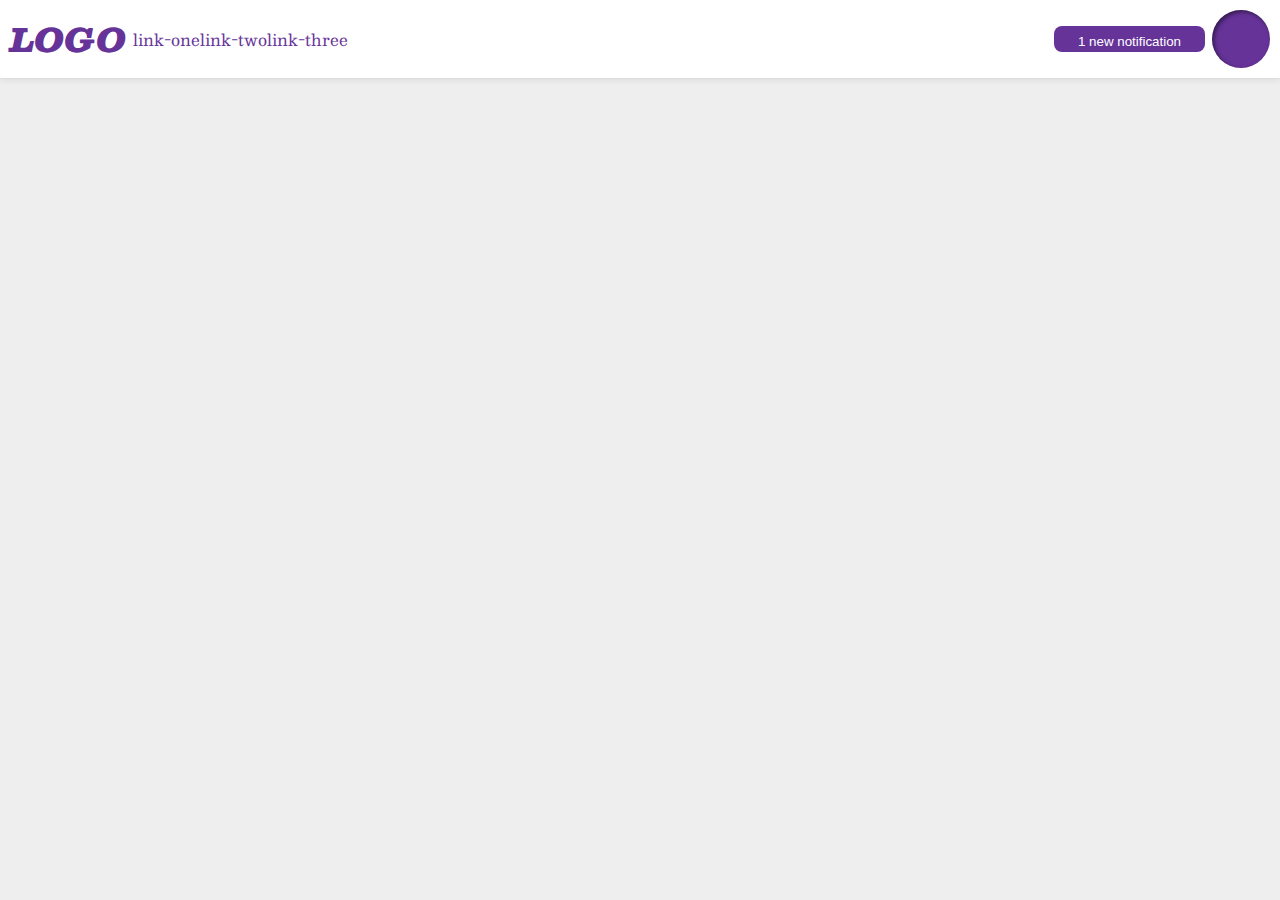
<file: foundations/flex/03-flex-header-2/index.html>
<!DOCTYPE html>
<html lang="en">
  <head>
    <meta charset="UTF-8">
    <meta http-equiv="X-UA-Compatible" content="IE=edge">
    <meta name="viewport" content="width=device-width, initial-scale=1.0">
    <title>Flex Header 2</title>
    <link rel="stylesheet" href="style.css">
  </head>
  <body>
    <div class="header">
      <div id="left">
      <div class="logo">
        LOGO
      </div>
      <ul class="links">
        <li><a href="https://google.com">link-one</a></li>
        <li><a href="https://google.com">link-two</a></li>
        <li><a href="https://google.com">link-three</a></li>
      </ul>
      </div>
      <div id="right">
      <button class="notifications">
        1 new notification
      </button>
      <div class="profile-image"></div>
      </div>
    </div>
  </body>
</html>
</file>
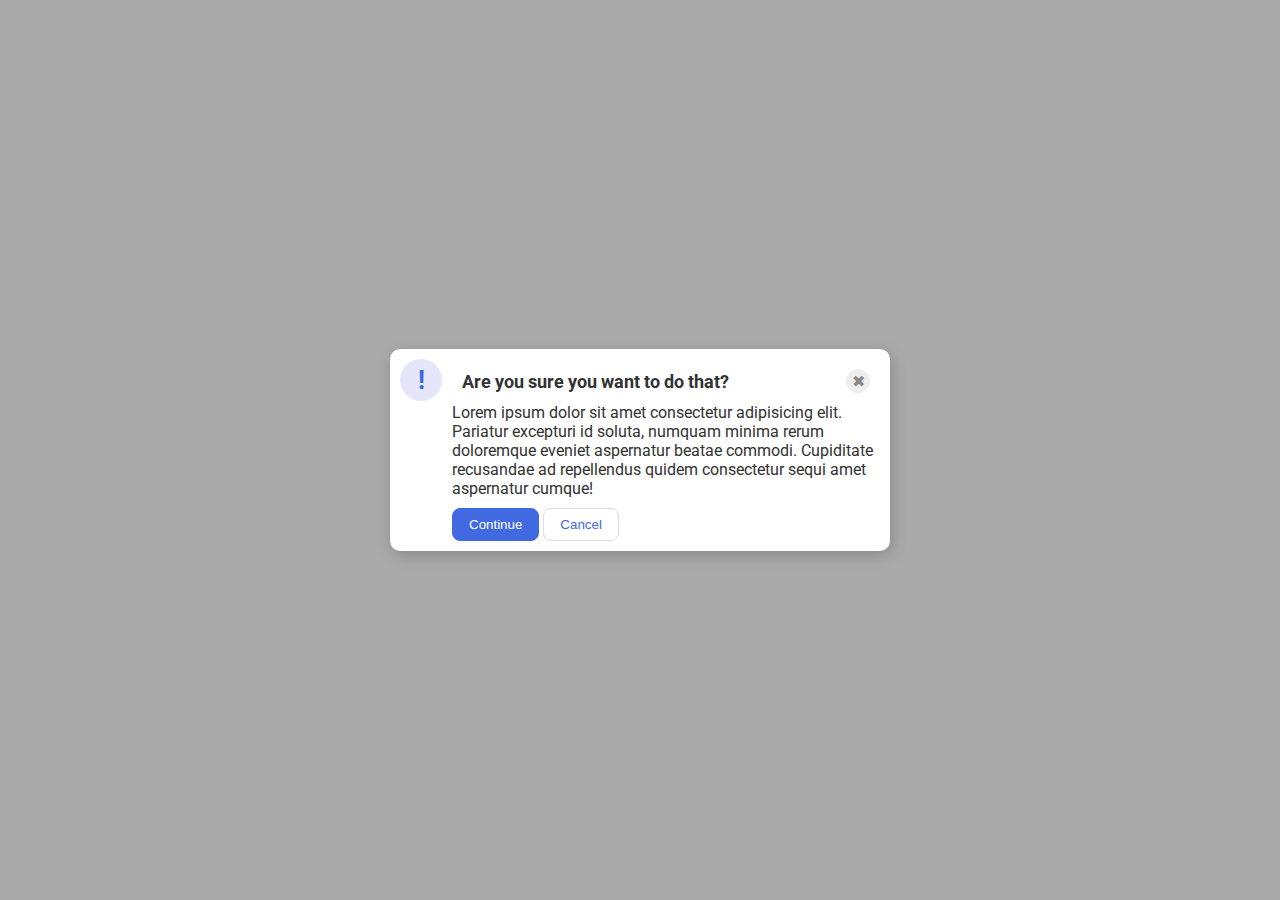
<file: foundations/flex/05-flex-modal/index.html>
<!DOCTYPE html>
<html lang="en">
  <head>
    <meta charset="UTF-8">
    <meta http-equiv="X-UA-Compatible" content="IE=edge">
    <meta name="viewport" content="width=device-width, initial-scale=1.0">
    <link rel="stylesheet" href="style.css">
    <title>Modal</title>
  </head>
  <body>
    <div class="modal">
      <div class="icon">!</div>

    <div class="container">

        <div id="forcross">
      <div class="header">Are you sure you want to do that?</div>
      <button class="close-button">✖</button>
        </div>
        
      <div class="text">Lorem ipsum dolor sit amet consectetur adipisicing elit. Pariatur excepturi id soluta, numquam minima rerum doloremque eveniet aspernatur beatae commodi. Cupiditate recusandae ad repellendus quidem consectetur sequi amet aspernatur cumque!</div>
      <button class="continue">Continue</button>
      <button class="cancel">Cancel</button>
    </div>
    </div>
  </body>
</html>
</file>
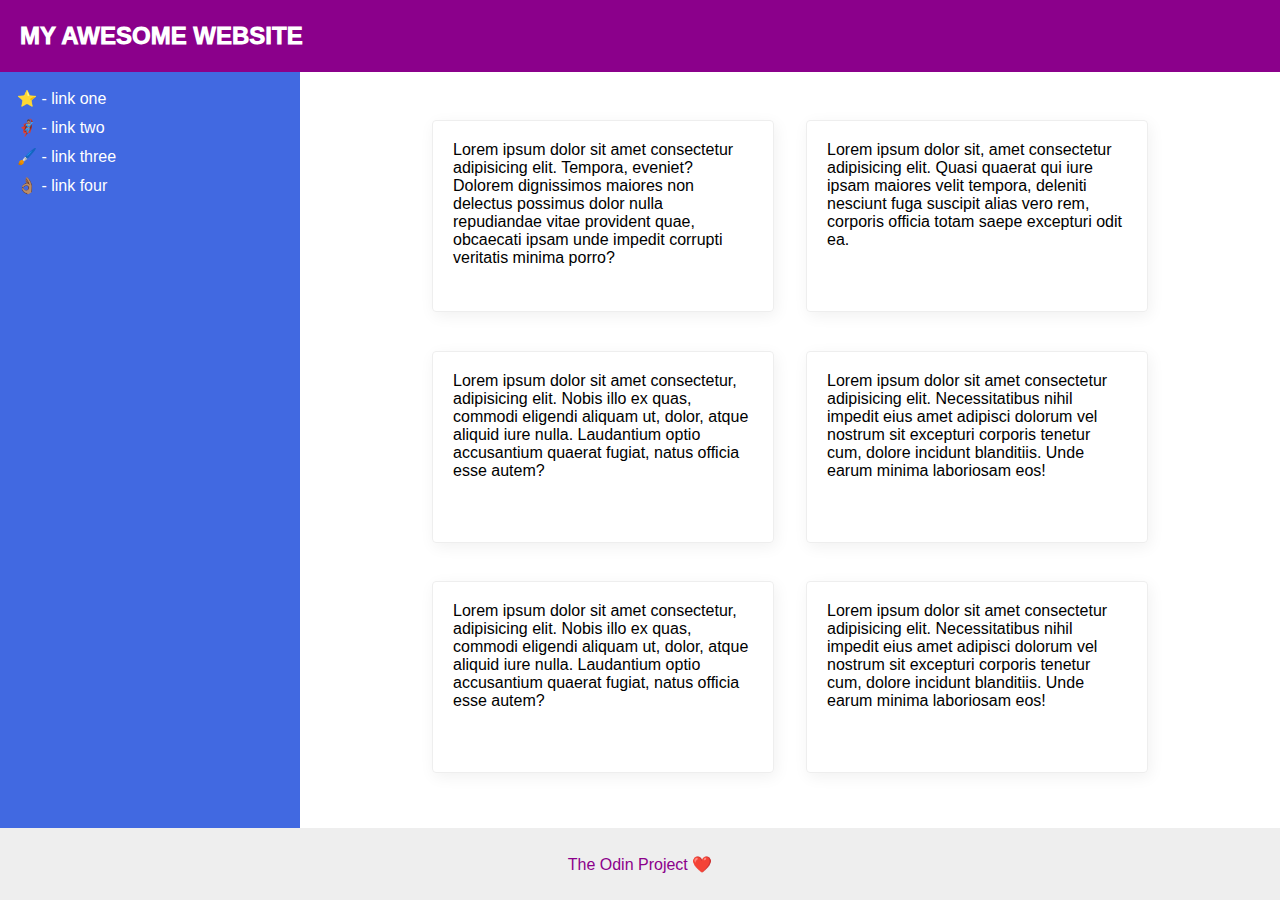
<file: foundations/flex/07-flex-layout-2/index.html>
<!DOCTYPE html>
<html lang="en">
  <head>
    <meta charset="UTF-8">
    <meta http-equiv="X-UA-Compatible" content="IE=edge">
    <meta name="viewport" content="width=device-width, initial-scale=1.0">
    <title>The Holy Grail</title>
    <link rel="stylesheet" href="style.css">
  </head>
  <body>
    <div class="header">
      MY AWESOME WEBSITE
    </div>
    
<div id="maincontent">

    <div class="sidebar">
      <ul>
        <li><a href="#">⭐ - link one</a></li>
        <li><a href="#">🦸🏽‍♂️ - link two</a></li>
        <li><a href="#">🖌️ - link three</a></li>
        <li><a href="#">👌🏽 - link four</a></li>
      </ul>
    </div>
    <div class="cardholder">
    <div class="card">Lorem ipsum dolor sit amet consectetur adipisicing elit. Tempora, eveniet? Dolorem dignissimos maiores non delectus possimus dolor nulla repudiandae vitae provident quae, obcaecati ipsam unde impedit corrupti veritatis minima porro?</div>
    <div class="card">Lorem ipsum dolor sit, amet consectetur adipisicing elit. Quasi quaerat qui iure ipsam maiores velit tempora, deleniti nesciunt fuga suscipit alias vero rem, corporis officia totam saepe excepturi odit ea.</div>
    <div class="card">Lorem ipsum dolor sit amet consectetur, adipisicing elit. Nobis illo ex quas, commodi eligendi aliquam ut, dolor, atque aliquid iure nulla. Laudantium optio accusantium quaerat fugiat, natus officia esse autem?</div>
    <div class="card">Lorem ipsum dolor sit amet consectetur adipisicing elit. Necessitatibus nihil impedit eius amet adipisci dolorum vel nostrum sit excepturi corporis tenetur cum, dolore incidunt blanditiis. Unde earum minima laboriosam eos!</div>
    <div class="card">Lorem ipsum dolor sit amet consectetur, adipisicing elit. Nobis illo ex quas, commodi eligendi aliquam ut, dolor, atque aliquid iure nulla. Laudantium optio accusantium quaerat fugiat, natus officia esse autem?</div>
    <div class="card">Lorem ipsum dolor sit amet consectetur adipisicing elit. Necessitatibus nihil impedit eius amet adipisci dolorum vel nostrum sit excepturi corporis tenetur cum, dolore incidunt blanditiis. Unde earum minima laboriosam eos!</div>
  </div>
</div>
    <div class="footer">
      The Odin Project ❤️
    </div>
  </body>
</html>
</file>
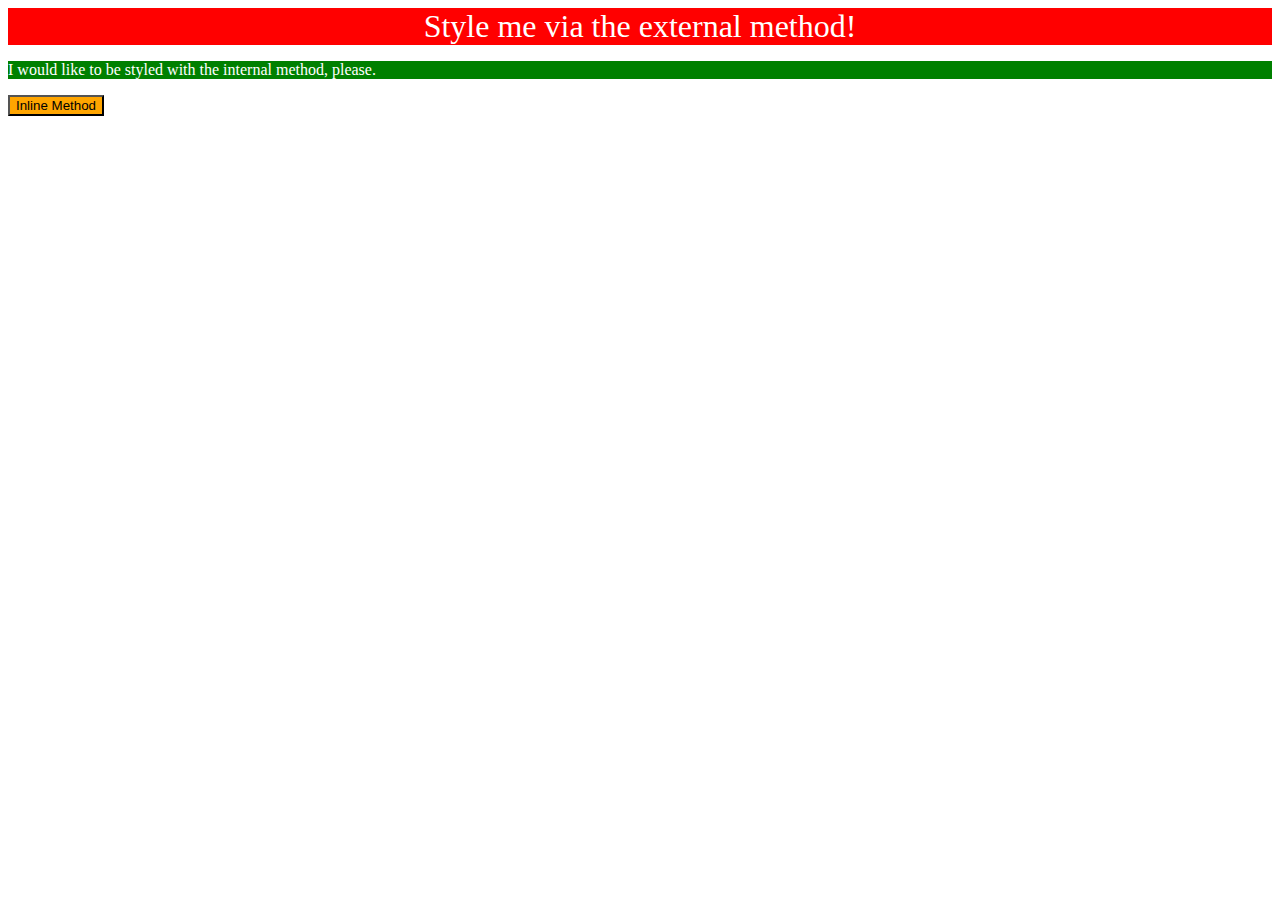
<file: foundations/intro-to-css/01-css-methods/index.html>
<!DOCTYPE html>
<html lang="en">
  <head>
    <meta charset="UTF-8">
    <meta http-equiv="X-UA-Compatible" content="IE=edge">
    <meta name="viewport" content="width=device-width, initial-scale=1.0">
    <link rel="stylesheet" href="style.css">
    <style>
      p{
        background-color: green;
        color: white;
      }
    </style>
    <title>Methods for Adding CSS</title>
  </head>
  <body>
    <div>Style me via the external method!</div>
    <p>I would like to be styled with the internal method, please.</p>
    <button style="color: black; background-color: orange;">Inline Method</button>
  </body>
</html>
</file>
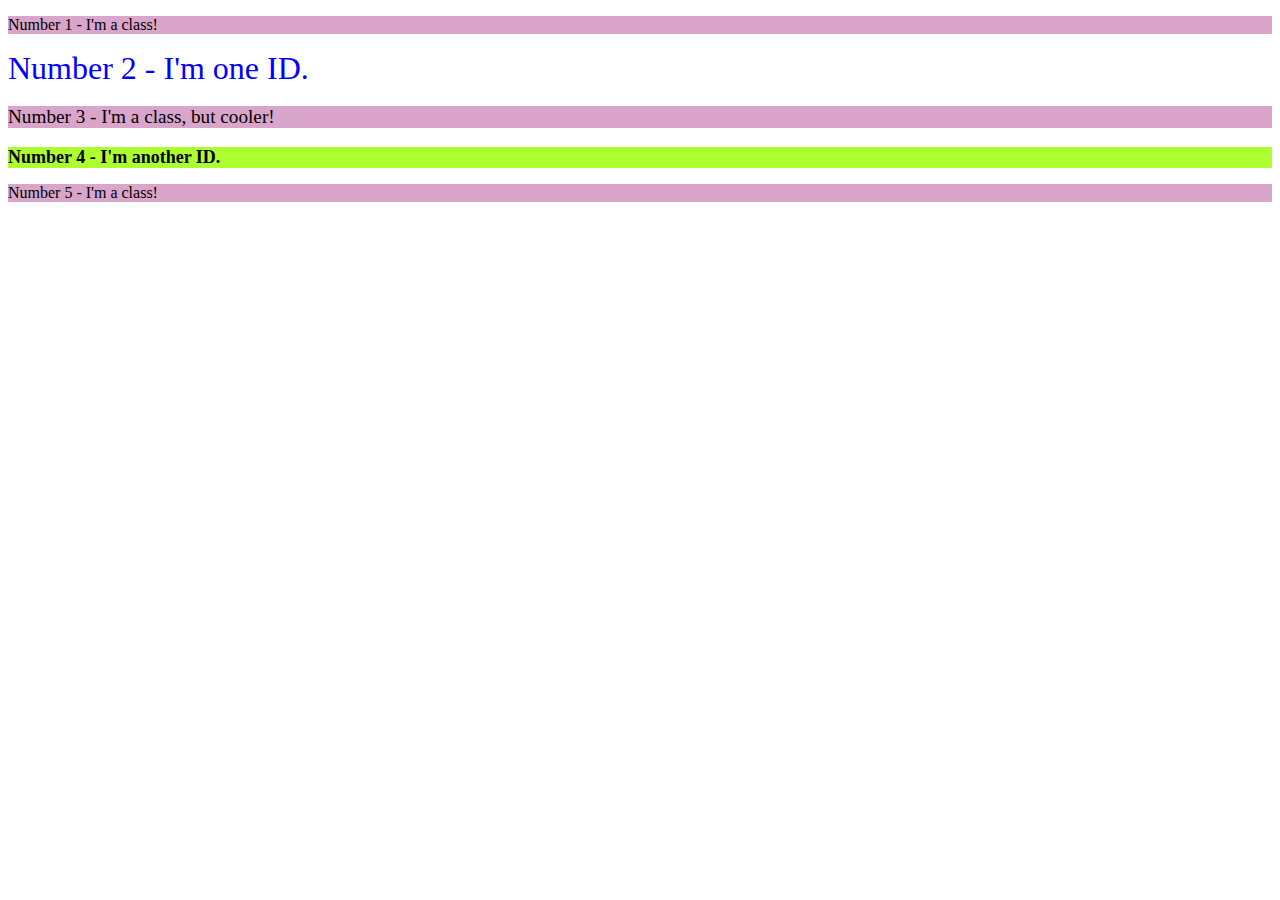
<file: foundations/intro-to-css/02-class-id-selectors/index.html>
<!DOCTYPE html>
<html lang="en">
  <head>
    <meta charset="UTF-8">
    <meta http-equiv="X-UA-Compatible" content="IE=edge">
    <meta name="viewport" content="width=device-width, initial-scale=1.0">
    <title>Class and ID Selectors</title>
    <link rel="stylesheet" href="style.css">
  </head>
  <body>
    <p id="first">Number 1 - I'm a class!</p>
    <div id="second">Number 2 - I'm one ID.</div>
    <p id="third">Number 3 - I'm a class, but cooler!</p>
    <div id="fourth">Number 4 - I'm another ID.</div>
    <p id="fifth">Number 5 - I'm a class!</p>
  </body>
</html>
</file>
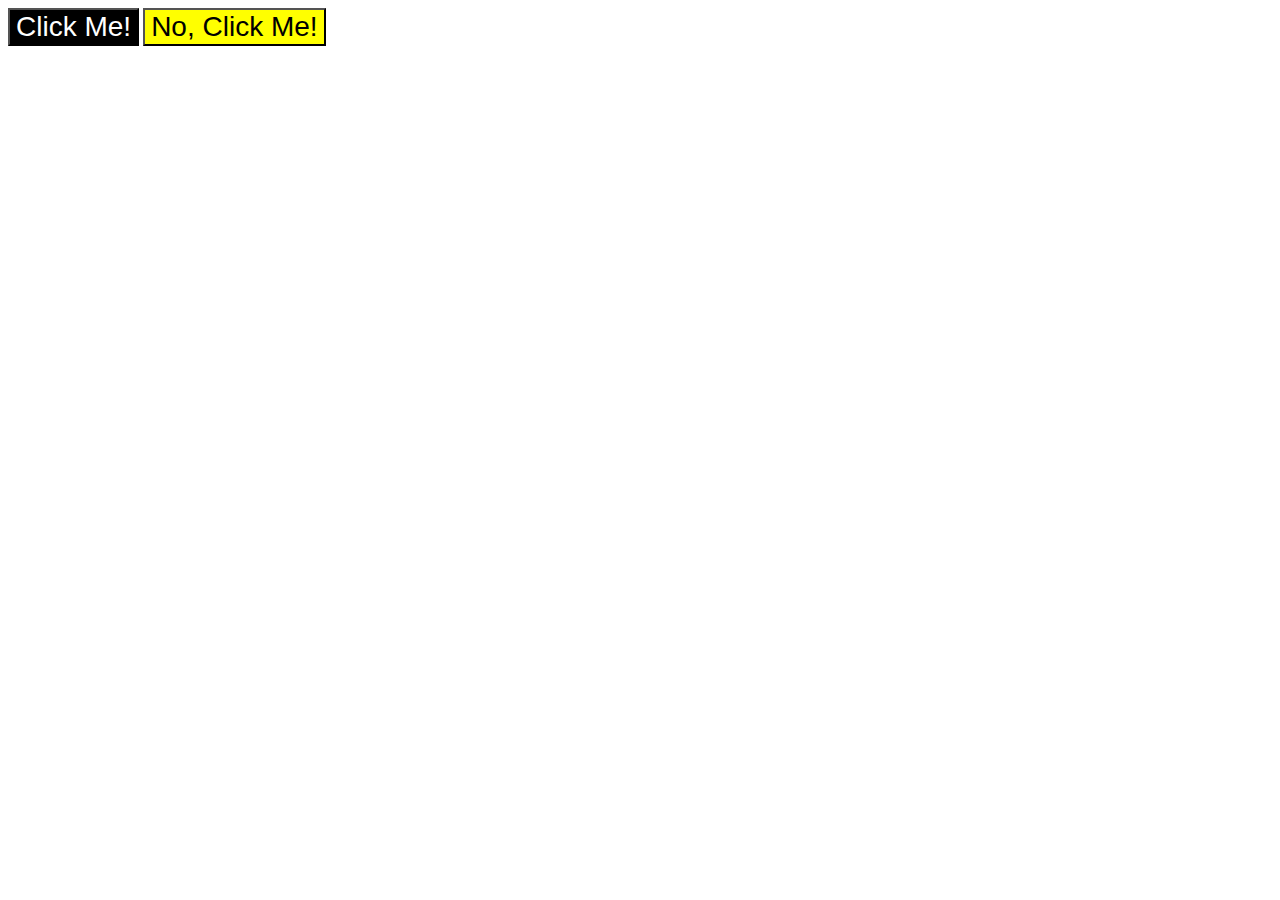
<file: foundations/intro-to-css/03-grouping-selectors/index.html>
<!DOCTYPE html>
<html lang="en">
  <head>
    <meta charset="UTF-8">
    <meta http-equiv="X-UA-Compatible" content="IE=edge">
    <meta name="viewport" content="width=device-width, initial-scale=1.0">
    <title>Grouping Selectors</title>
    <link rel="stylesheet" href="style.css">
  </head>
  <body>
    <button class="first">Click Me!</button>
    <button class="second">No, Click Me!</button>
  </body>
</html>
</file>
<file: foundations/flex/03-flex-header-2/style.css>
/* this is some magical font-importing.  
you'll learn about it later. */
@import url('https://fonts.googleapis.com/css2?family=Besley:ital,wght@0,400;1,900&display=swap');

body {
  margin: 0;
  background: #eee;
  font-family: Besley, serif;
}

.header {
  background: white;
  border-bottom: 1px solid #ddd;
  box-shadow: 0 0 8px rgba(0,0,0,.1);
}

.profile-image {
  background: rebeccapurple;
  box-shadow: inset 2px 2px 4px rgba(0,0,0,.5);
  border-radius: 50%;
  width: 48px;
  height: 48px;
}

.logo {
  color: rebeccapurple;
  font-size: 32px;
  font-weight: 900;
  font-style: italic;
}

button {
  border: none;
  border-radius: 8px;
  background: rebeccapurple;
  color: white;
  padding: 8px 24px;
  height: 26px;
 
}

a {
  /* this removes the line under our links */
  text-decoration: none;
  color: rebeccapurple;
}

ul {
  list-style-type: none;
  display: flex;
  margin: 0px;
  padding: 0px;
}
.profile-image{
  padding: 5px;
}
.header{
    display: flex;
    align-items: center;
    padding: 10px;;
    justify-content: space-between;
}

#left,
#right{
display: flex;
align-items: center;
gap: 7px;
}
</file>
<file: foundations/flex/05-flex-modal/style.css>
@import url('https://fonts.googleapis.com/css2?family=Roboto:wght@400;700&display=swap');

html, body {
  height: 100%;
}

body {
  font-family: Roboto, sans-serif;
  margin: 0;
  background: #aaa;
  color: #333;
  /* I'll give you this one for free lol */
  display: flex;
  align-items: center;
  justify-content: center;
}

.modal {
  background: white;
  width: 480px;
  border-radius: 10px;
  box-shadow: 2px 4px 16px rgba(0,0,0,.2);
}

.icon {
  color: royalblue;
  font-size: 26px;
  font-weight: 700;
  background: lavender;
  width: 42px;
  height: 42px;
  border-radius: 50%;
  display: flex;
  align-items: center;
  justify-content: center;
}

.close-button {
  background: #eee;
  border-radius: 50%;
  color: #888;
  font-weight: 400;
  font-size: 16px;
  height: 24px;
  width: 24px;
  display: flex;
  align-items: center;
  justify-content: center;
  border: 1px solid #eee;
  padding: 0;
}

button {
  cursor: pointer;
  padding: 8px 16px;
  border-radius: 8px;
}

button.continue {
  background: royalblue;
  border: 1px solid royalblue;
  color: white;
}

button.cancel {
  background: white;
  border: 1px solid #ddd;
  color: royalblue;
}


.modal{
  padding: 10px;
  display: flex;
  
  justify-content: space-around;
  gap: 10px;
}

.icon{
  flex-shrink: 0;
}

.container{
  align-items: center;
  justify-content: space-between;
}

#forcross{
  display: flex;
  justify-content: space-between;
  padding: 10px;
  align-items: center;
}

.header{
  font-weight: 700;
  font-size: large;

}
.text{
  margin-bottom: 10px;
}
#fortext{
  display: flex;
}
</file>
<file: foundations/flex/07-flex-layout-2/style.css>
body {
  font-family: -apple-system, BlinkMacSystemFont, 'Segoe UI', Roboto, Oxygen, Ubuntu, Cantarell, 'Open Sans', 'Helvetica Neue', sans-serif;
  margin: 0;
  min-height: 100vh;
}

.header {
  height: 72px;
  background: darkmagenta;
  color: white;
}

.footer {
  height: 72px;
  background: #eee;
  color: darkmagenta;
}

.sidebar {
  width: 300px;
  background: royalblue;
  box-sizing: border-box;
}

.card {
  border: 1px solid #eee;
  box-shadow: 2px 4px 16px rgba(0,0,0,.06);
  border-radius: 4px;
}


/* starts here */

body{
  display: flex;
  flex-direction: column;
  
  
}

.header{
  font-weight: 1000;
  display: flex;
  align-items: center;
  padding: 0 20px;
  font-size: x-large;
}
a{
  text-decoration: none;
  color: white;
}
ul{
  list-style: none;
  padding: 2px;
  margin: 0px;
}

li{
  margin-bottom: 10px;
}



#maincontent{
  display: flex;
  flex:1;
}

.sidebar{
  flex-shrink: 0;
  padding: 15px;
}

.cardholder{
 display: flex;
 flex-wrap: wrap;
 justify-content: center;
 padding: 48px;
 gap: 32px;
}

.card{
  width: 300px;
  height: 150px;
  padding: 20px;
  
}



.footer{
  display: flex;
  align-items: center;
  justify-content: center;
}
</file>
<file: foundations/intro-to-css/01-css-methods/style.css>
div {
    color: white;
    background-color: red;
    font-size: xx-large;
    text-align: center;
}
</file>
<file: foundations/intro-to-css/02-class-id-selectors/style.css>
p {
    background-color: rgb(218, 165, 202);
}

#second{
    color:blue;
    font-size: xx-large;
}
#third{
    font-size: larger;
}
#fourth{
    background-color: greenyellow;
    font-weight: bold;
    font-size: large;
}
</file>
<file: foundations/intro-to-css/03-grouping-selectors/style.css>
.first,
.second{
    font-size: 28px;
    font-family: helvetica,"Times New Roman",sans-serif;
}

.first{
    background-color: black;
    color: white;
}
.second{
    background-color: yellow;
}
</file>
